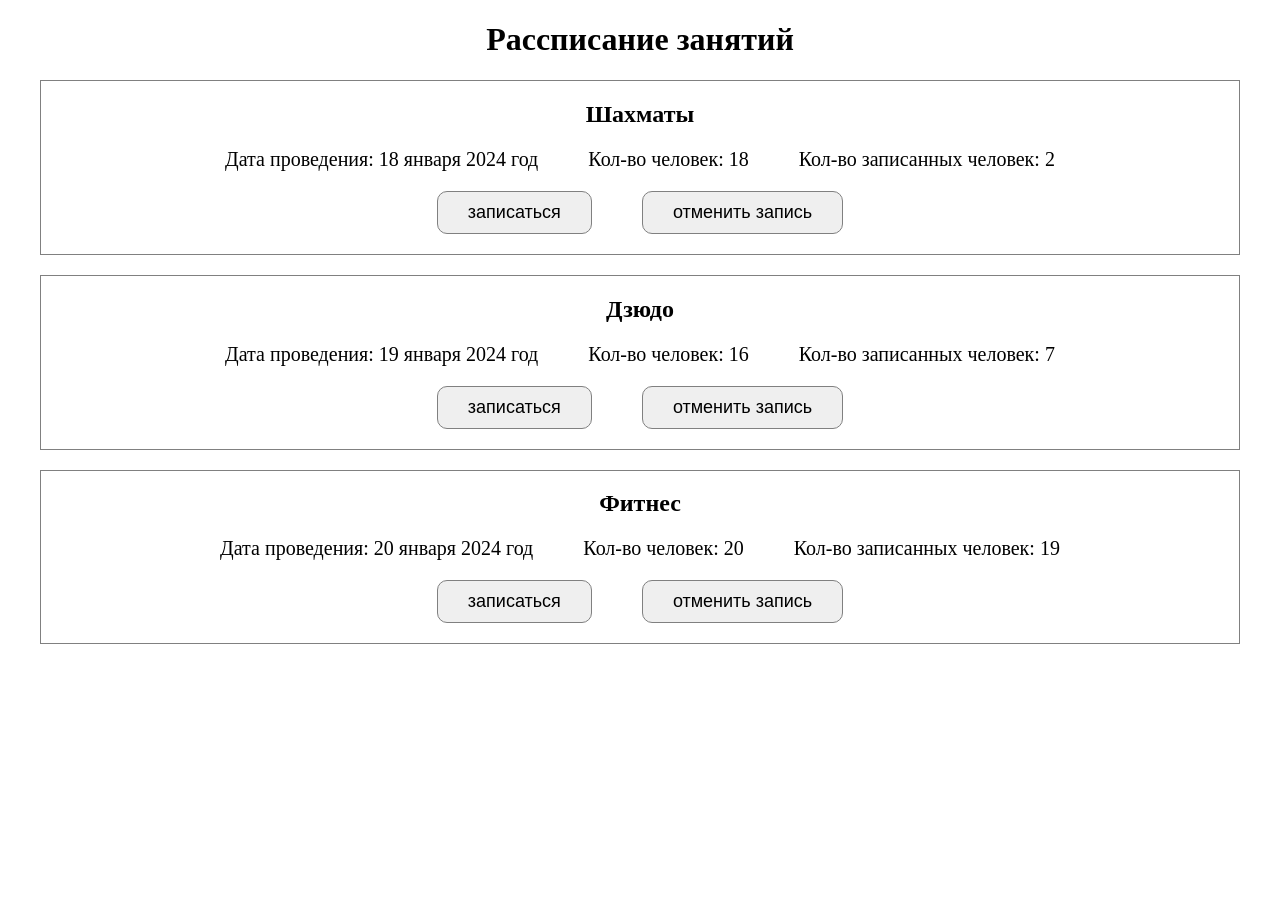
<file: hw1/index.html>
<!DOCTYPE html>
<html lang="en">
  <head>
    <meta charset="UTF-8" />
    <meta http-equiv="X-UA-Compatible" content="IE=edge" />
    <meta name="viewport" content="width=device-width, initial-scale=1.0" />
    <title>Document</title>
    <link rel="stylesheet" href="style.css" />
  </head>
  <body>
    <div class="center">
      <h1>Рассписание занятий</h1>
      <div class="schedule">

      </div>
      

      
    </div>

    <!-- скрипт -->
    <script src="main.js"></script>
  </body>
</html>

<!-- Вы разрабатываете веб-страницу для отображения расписания занятий в спортивном клубе. Каждое занятие имеет название, время проведения, максимальное количество участников и текущее количество записанных участников.

1. Создайте веб-страницу с заголовком "Расписание занятий" и областью для отображения занятий.

2. Загрузите информацию о занятиях из предоставленных JSON-данных. Каждое занятие должно отображаться на странице с указанием его названия, времени проведения, максимального количества участников и текущего количества записанных участников.

3. Пользователь может нажать на кнопку "Записаться" для записи на занятие. Если максимальное количество участников уже достигнуто, кнопка "Записаться" становится неактивной.

4. После успешной записи пользователя на занятие, обновите количество записанных участников и состояние кнопки "Записаться".-->
</file>
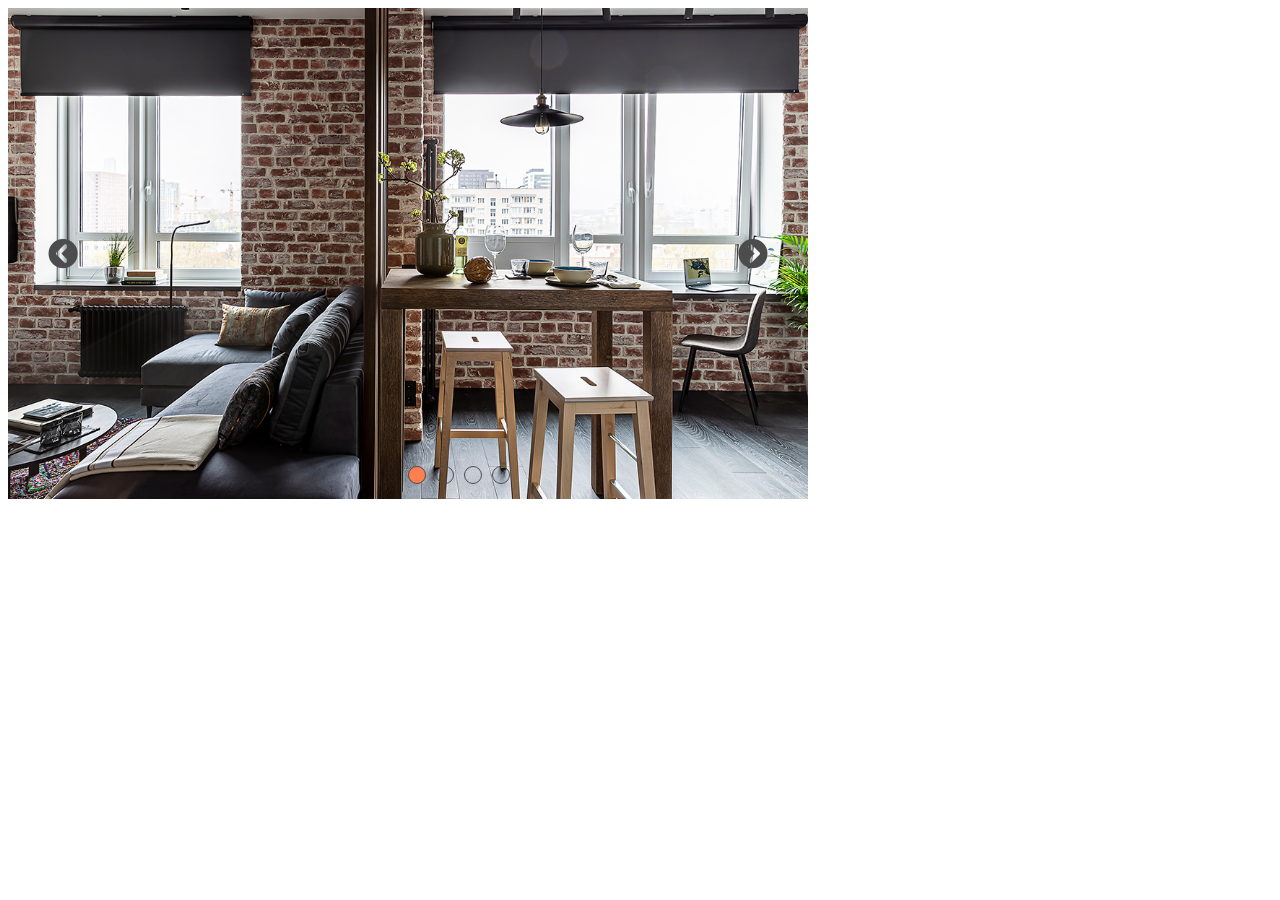
<file: hw2/index.html>
<!DOCTYPE html>
<html lang="en">
  <head>
    <meta charset="UTF-8" />
    <meta http-equiv="X-UA-Compatible" content="IE=edge" />
    <meta name="viewport" content="width=device-width, initial-scale=1.0" />
    <title>Document</title>
    <link
      href="https://use.fontawesome.com/releases/v5.0.8/css/all.css"
      rel="stylesheet"
    />

    <link rel="stylesheet" href="style.css" />
  </head>
  <body>
    <!--  -->
    <div class="slider">
      <!--  -->
      <div class="slider_line">
        <img class="slider_img" src="img/01.jpg" alt="01" />
        <img class="slider_img" src="img/02.jpg" alt="01" />
        <img class="slider_img" src="img/03.jpg" alt="01" />
        <img class="slider_img" src="img/04.jpg" alt="01" />
      </div>
      <!--  -->
      <div>
        <!-- левая стрелка -->
        <i class="fas fa-chevron-circle-left slider-leftArrow btn_prev"> </i>

        <!-- правая стрелка -->
        <i class="fas fa-chevron-circle-right slider-rigthArrow btn_next"></i>
      </div>

      <div class="dots">
        <div class="dot active_dot"></div>
        <div class="dot"></div>
        <div class="dot"></div>
        <div class="dot"></div>
      </div>
    </div>

    <!--  -->
    <script src="main.js"></script>
  </body>
</html>
<!--

Вашей задачей является создание веб-слайдера для отображения изображений на веб-странице. Слайдер должен позволять переключаться между изображениями и отображать их в центре экрана.

1. Создайте интерфейс веб-страницы, который включает в себя следующие элементы:

a. Контейнер для отображения текущего изображения.
b. Кнопки "Предыдущее изображение" и "Следующее изображение" для переключения между изображениями.
c. Навигационные точки (индикаторы) для быстрого переключения между изображениями.

2. Используйте HTML для создания элементов интерфейса.

3. Используйте JavaScript для обработки событий:

a. При клике на кнопку "Предыдущее изображение" должно отображаться предыдущее изображение.
b. При клике на кнопку "Следующее изображение" должно отображаться следующее изображение.
c. При клике на навигационные точки, слайдер должен переключаться к соответствующему изображению.-->
</file>
<file: hw1/style.css>
.center {
  padding-right: calc(50% - 600px);
  padding-left: calc(50% - 600px);
}

h1 {
  text-align: center;
}

.item {
  border: 1px solid grey;
  margin: 20px 0 0;
}

.object_title {
  text-align: center;
}

.info {
  padding-bottom: 20px;
  display: flex;
  flex-direction: row;
  justify-content: center;
  gap: 50px;
  font-size: 20px;
}

.btn {
  padding-bottom: 20px;
  display: flex;
  flex-direction: row;
  justify-content: center;
  gap: 50px;
  font-size: 20px;
}

.btn_item {
  padding: 10px 30px;
  border: 1px solid grey;
  border-radius: 10px;
  font-size: 18px;
}
.btn_item:hover {
  background-color: coral;
  
}
</file>
<file: hw2/style.css>
.slider {
    position: relative;
    max-width: 800px;
    overflow: hidden;
    margin: 0px 20 px;
}

.slider_line {
    display: flex;
    align-items: center;
    transform: all 1s;
}

.slider_img {
    max-width: 800px;
}

.fas {
    font-size: 50px;
    color: #bbbbbb;
    position: absolute;
}

.slider-leftArrow, .slider-rigthArrow {
    position: absolute;
    top: 47%;
    color: #4d4c4c;
    cursor: pointer;
    font-size: 30px;
}

.slider-leftArrow {
    left: 5%;
}

.slider-rigthArrow {
    right: 5%;
}

.slider-leftArrow:hover, .slider-rigthArrow:hover {
    color: coral;
}

.dots {
    display: flex;
    column-gap: 10px;
    position: absolute;
    bottom: 3%;
    left: 50%;
}

.dot {
    width: 16px;
    height: 16px;
    border-radius: 50%;
    border: 1px solid #4d4c4c;
}

.dot:hover {
    background-color: coral;
}

.active_dot {
    background-color: coral;
}
</file>
